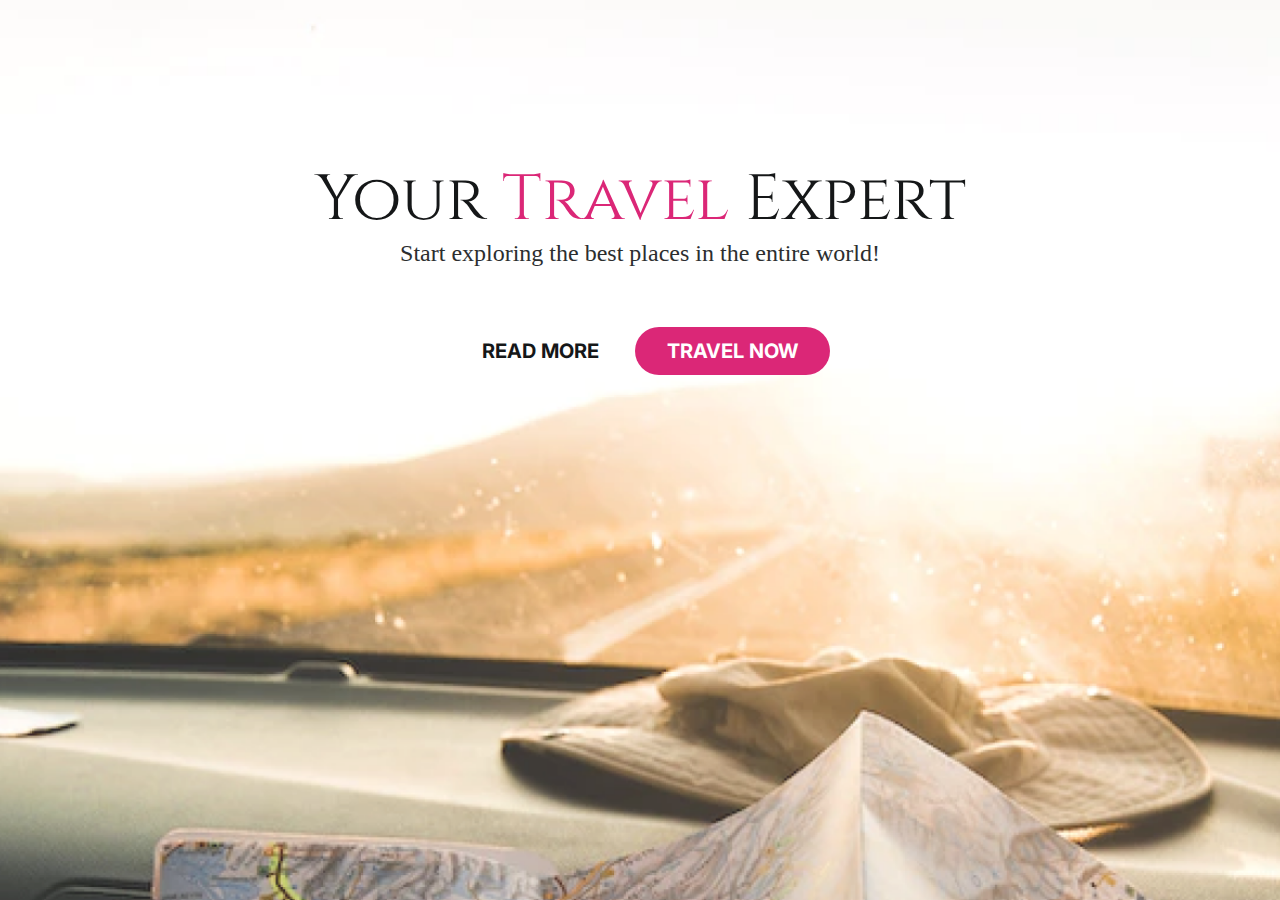
<file: desafio-01/src/index.html>
<!DOCTYPE html>
<html lang="en">
<head>
    <meta charset="UTF-8">
    <link rel="preconnect" href="https://fonts.googleapis.com">
    <link rel="preconnect" href="https://fonts.gstatic.com" crossorigin/>
    <link href="https://fonts.googleapis.com/css2?family=Cinzel:wght@700&family=Inter&display=swap" rel="stylesheet"/>
    <meta http-equiv="X-UA-Compatible" content="IE=edge"/>
    <meta name="viewport" content="width=device-width, initial-scale=1.0"/>
    <link rel="stylesheet" href="style.css"/>
    <title>Your Travel Expert</title>
</head>
<body>
    <h1>
        Your <span>Travel</span> Expert
    </h1>
    <h2>
        Start exploring the best places in the entire world!
    </h2>
    <a href="#">READ MORE</a>
    <a href="#" class="button">TRAVEL NOW</a>
</body>
</html>
</file>
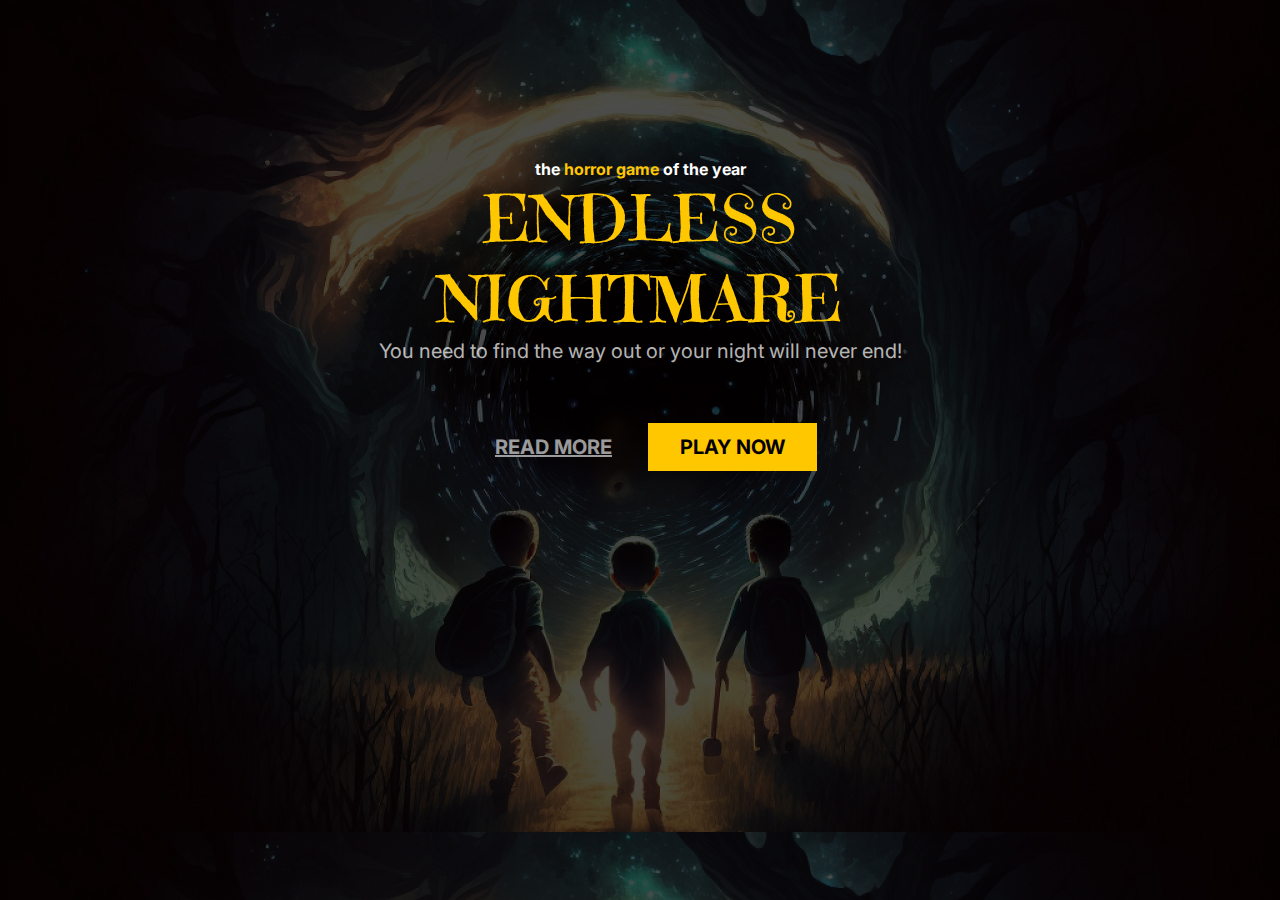
<file: Lading-page/src/index.html>
<!DOCTYPE html>
<html lang="en">
<head>
    <meta charset="UTF-8"/>
    <link rel="preconnect" href="https://fonts.googleapis.com"/>
    <link rel="preconnect" href="https://fonts.gstatic.com" crossorigin/>
    <link href="https://fonts.googleapis.com/css2?family=Emilys+Candy&family=Inter:wght@400;700&display=swap" rel="stylesheet"/>
    <meta http-equiv="X-UA-Compatible" content="IE=edge"/>
    <meta name="viewport" content="width=device-width, initial-scale=1.0"/>
    <link rel="stylesheet" href="styles.css"/>
    <title>Horror Game of the year</title>
</head>
<body>
    <h3>
        the <span>horror game</span> of the year
    </h3>
    <h1>
        ENDLESS <br> NIGHTMARE
    </h1>
    <p>
        You need to find the way out or your night will never end!
    </p>
    <a href="#">READ MORE</a>
    <a href="#" class="btn-primary">PLAY NOW</a>
</body>
</html>
</file>
<file: desafio-01/src/style.css>
* {
    margin: 0;
    box-sizing: border-box;
    -webkit-font-smoothing: antialiased;
    -moz-osx-font-smoothing: grayscale;
}

body {
    background: url(./assets/background.png) no-repeat center/cover;
    text-align: center;
    padding-top: 160px;

    height: 100vh;

    font-family: 'Inter',sans-serif ;
}

span {
    color: #DB2777;
}

.button {
    margin: 0;
    background: #DB2777;
    color: white;
    border-radius: 25px;
}


a {
    font-weight: 700;
    padding: 12px 32px;
    font-size: 20px;
    line-height: 24px;
    text-decoration: none;
    color: #151718;
}

a:hover,
.btn-primary {
    text-decoration: none;
    color: white;
    background-color: #DB2777;
    border-radius: 25px;
}

h1 {
    font-weight: 400;
    color: #151718;
    font-size: 64px;
    line-height: 80px;
    font-family: 'Cinzel', cursive;
}

h2 {
    font-family: Regular, 'sans-serif';
    font-weight: 100;
    color: #2C2E2F;
    margin-bottom: 72px;
}
</file>
<file: Lading-page/src/styles.css>
* {
    margin: 0;
    box-sizing: border-box;
    -webkit-font-smoothing: antialiased;
    -moz-osx-font-smoothing: grayscale;
}

body {
    text-align: center;
    padding-top: 160px;
    background-image: url(./assets/background.jpg);
   /*  background-repeat: no-repeat;
    background-size: cover;
    background-position: center;*/

    height: 100vh;

    font-family: 'Inter', sans-serif;

}

h3 {
    font-size: 16px;
    line-height: 19px;
    color: #ffffff;
}

h3 span {
    color: #FFC700;
}

h1 {
    color: #FFC700;
    font-weight: 400;
    font-size: 64px;
    line-height: 80px;
    font-family: 'Emilys Candy', cursive;
}

p {
    font-size: 20px;
    line-height: 24px;
    margin-bottom: 72px;
    color: white;
    opacity: .7;
}

a {
    padding: 12px 32px;
    font-weight: 700;
    font-size: 20px;
    line-height: 24px;
    opacity: .6;
    color: white;
}

a:hover,
.btn-primary {
    text-decoration: none;
    color: #040101;
    background-color: #FFC700;
    opacity: 1;
}
</file>
